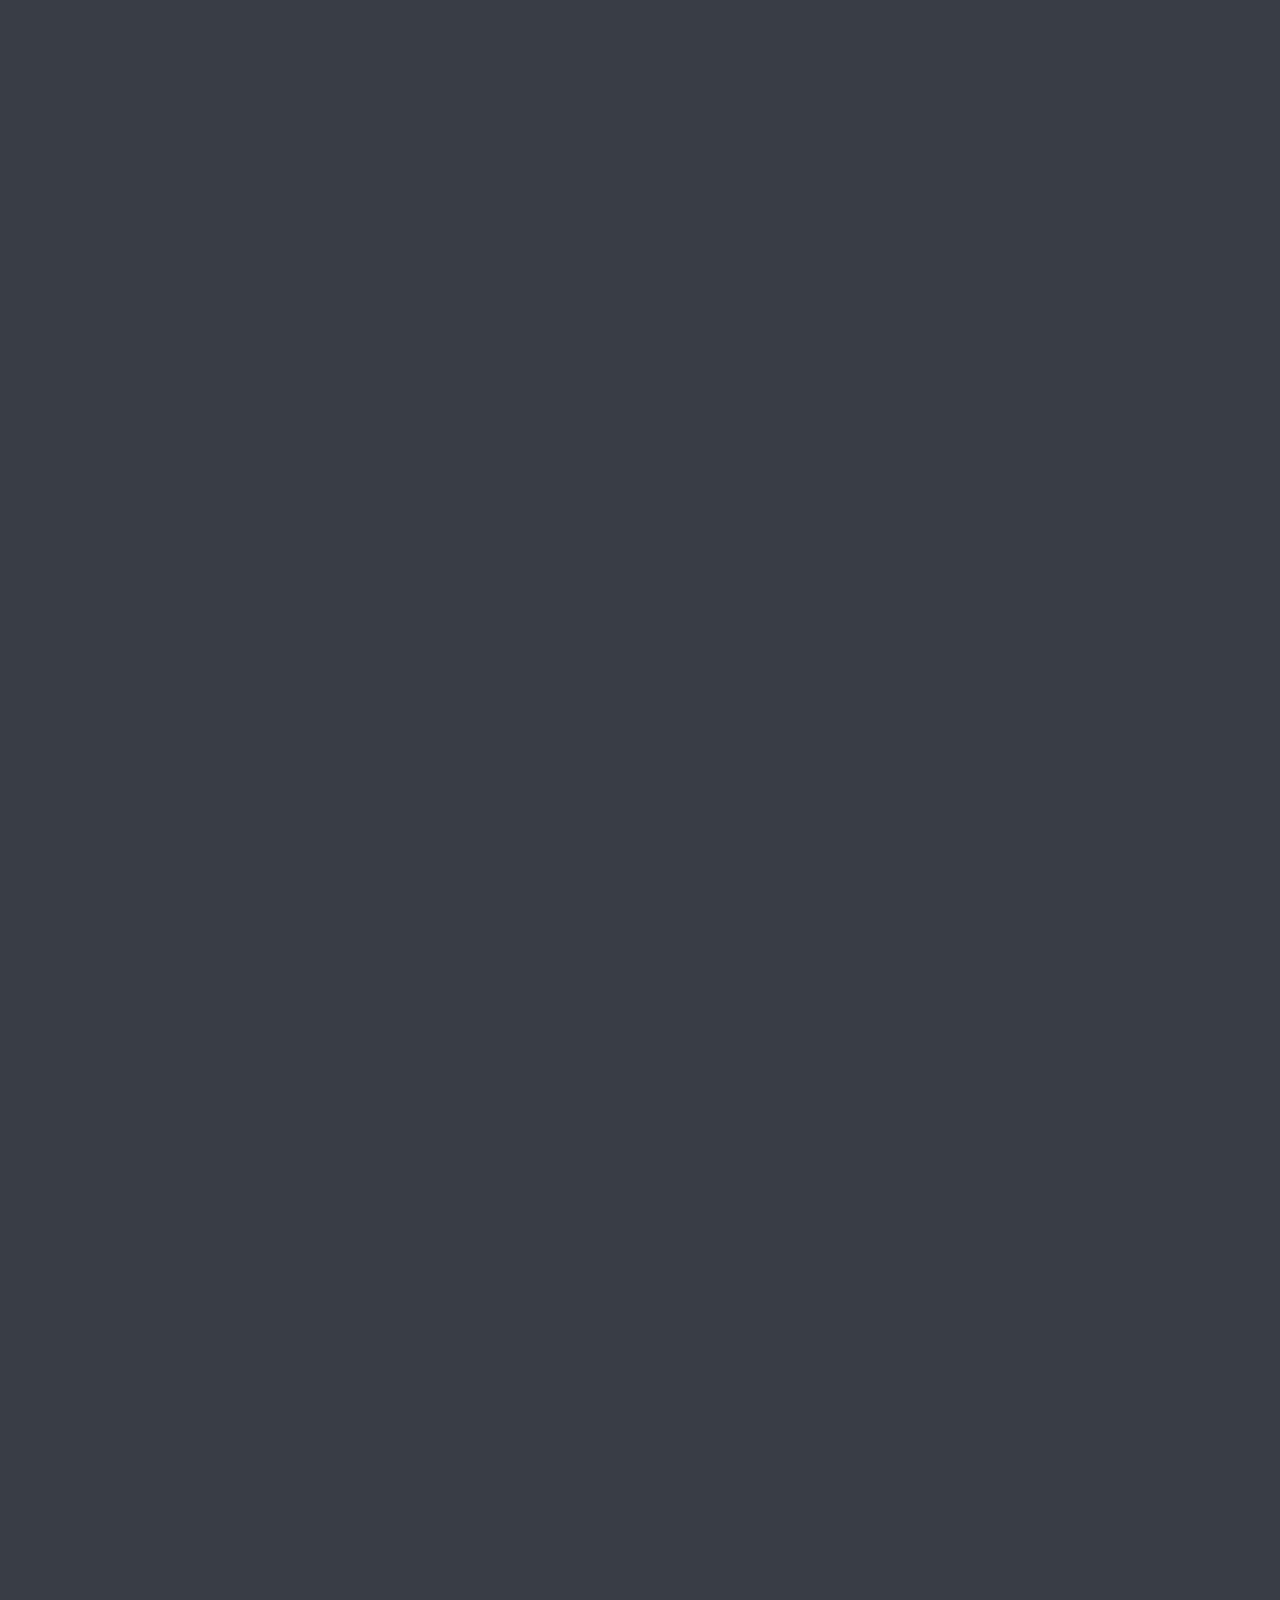
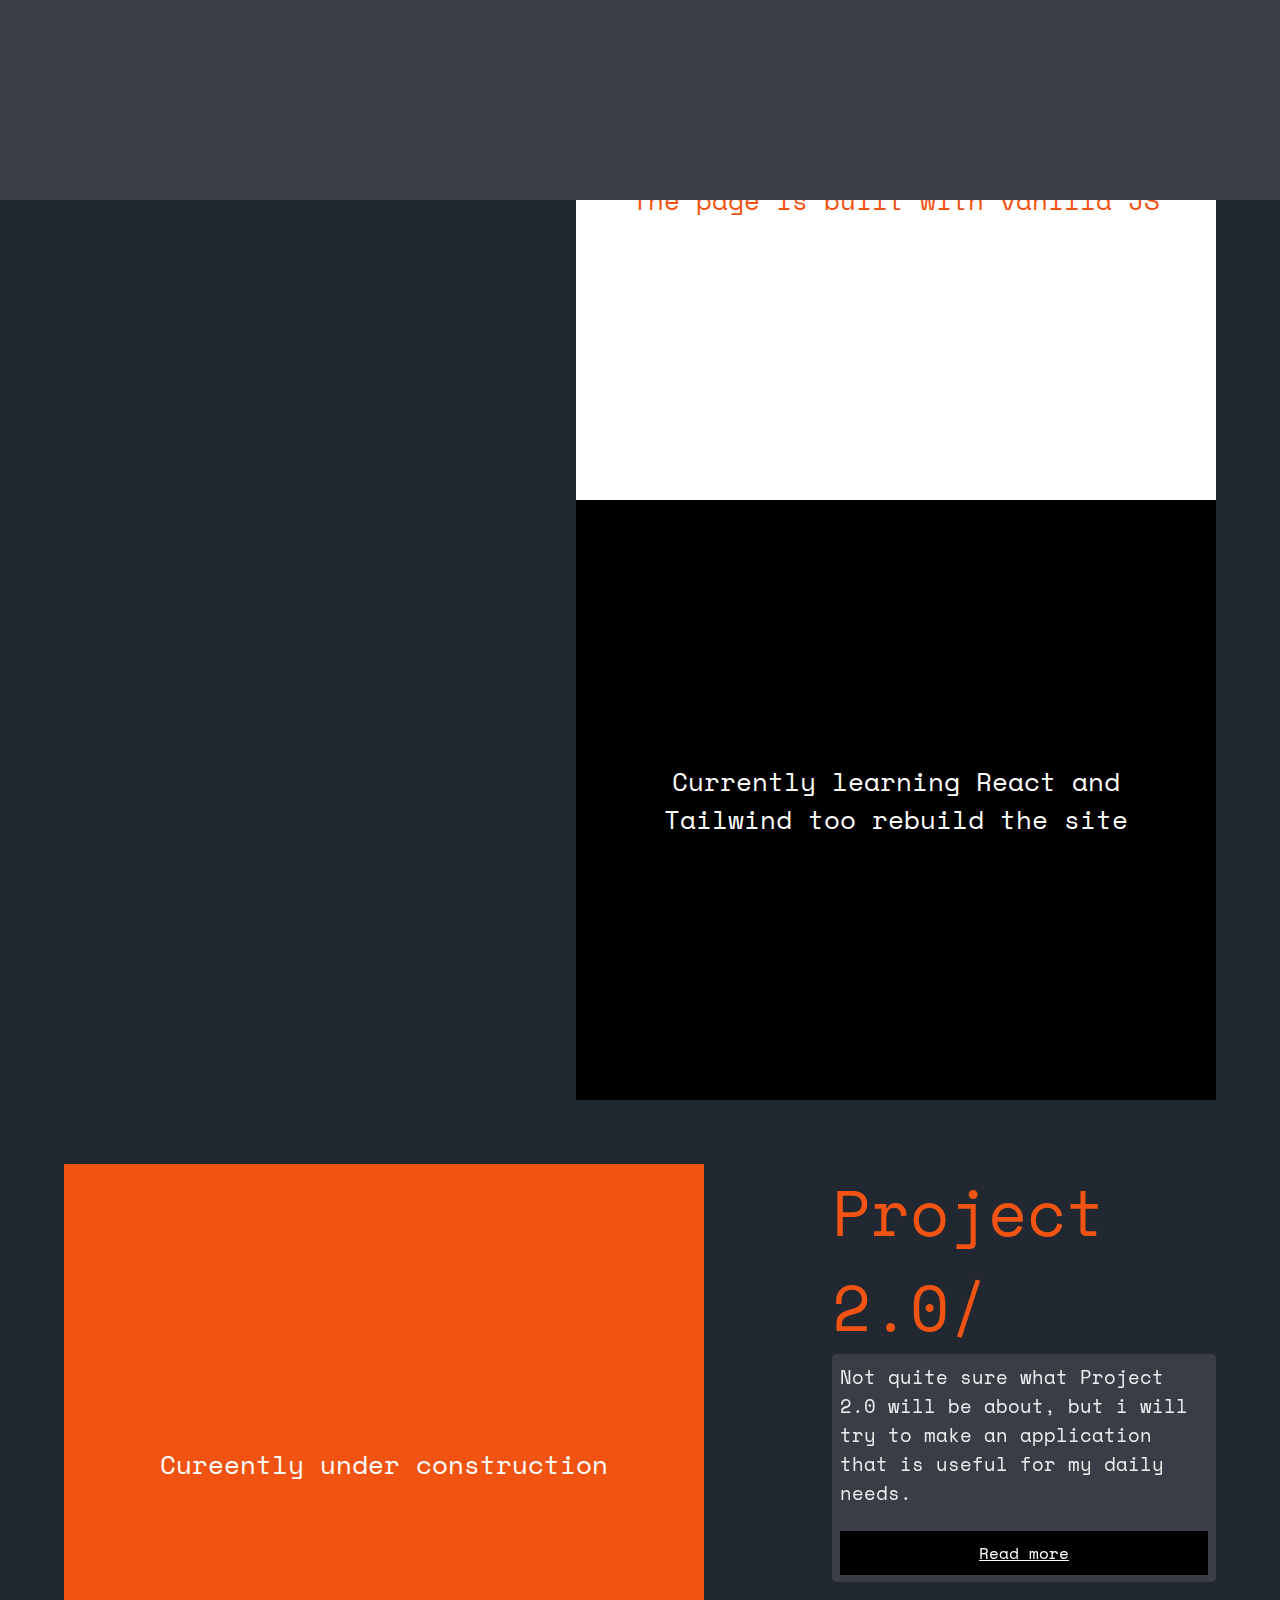
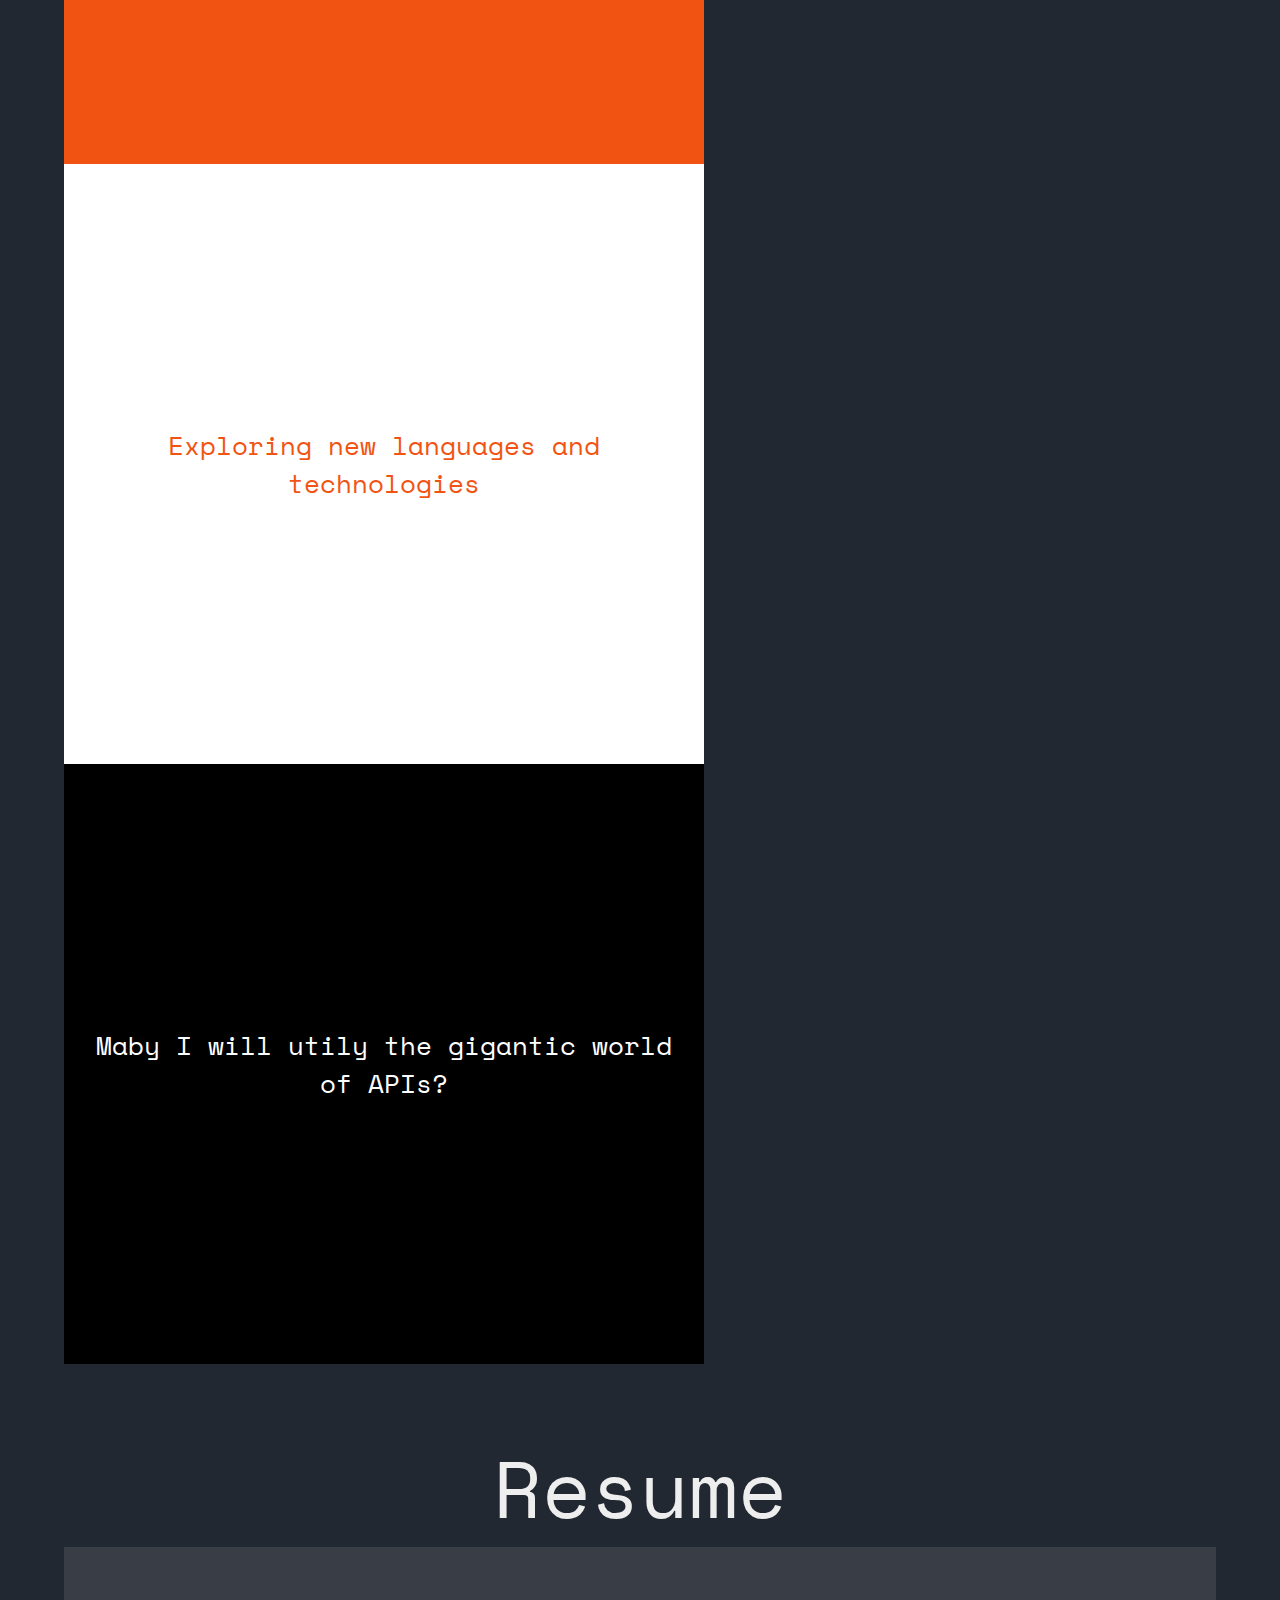
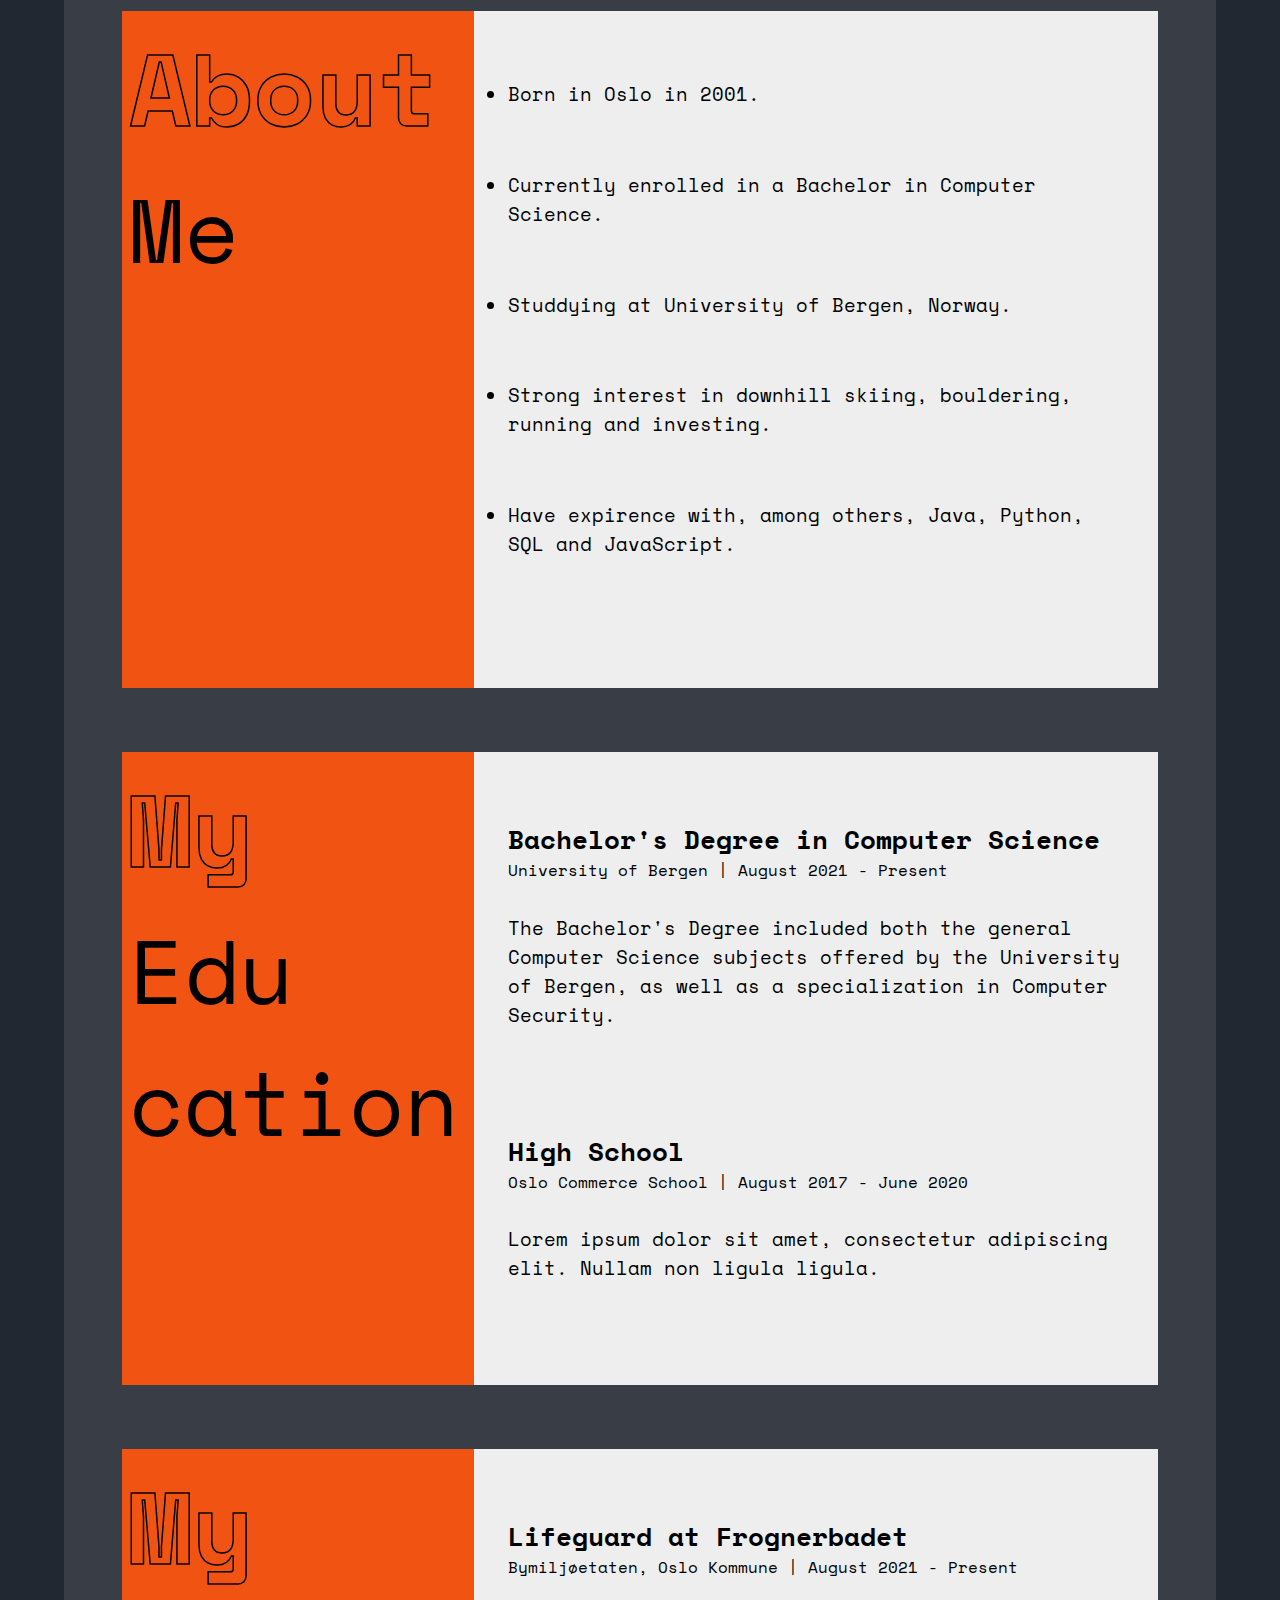
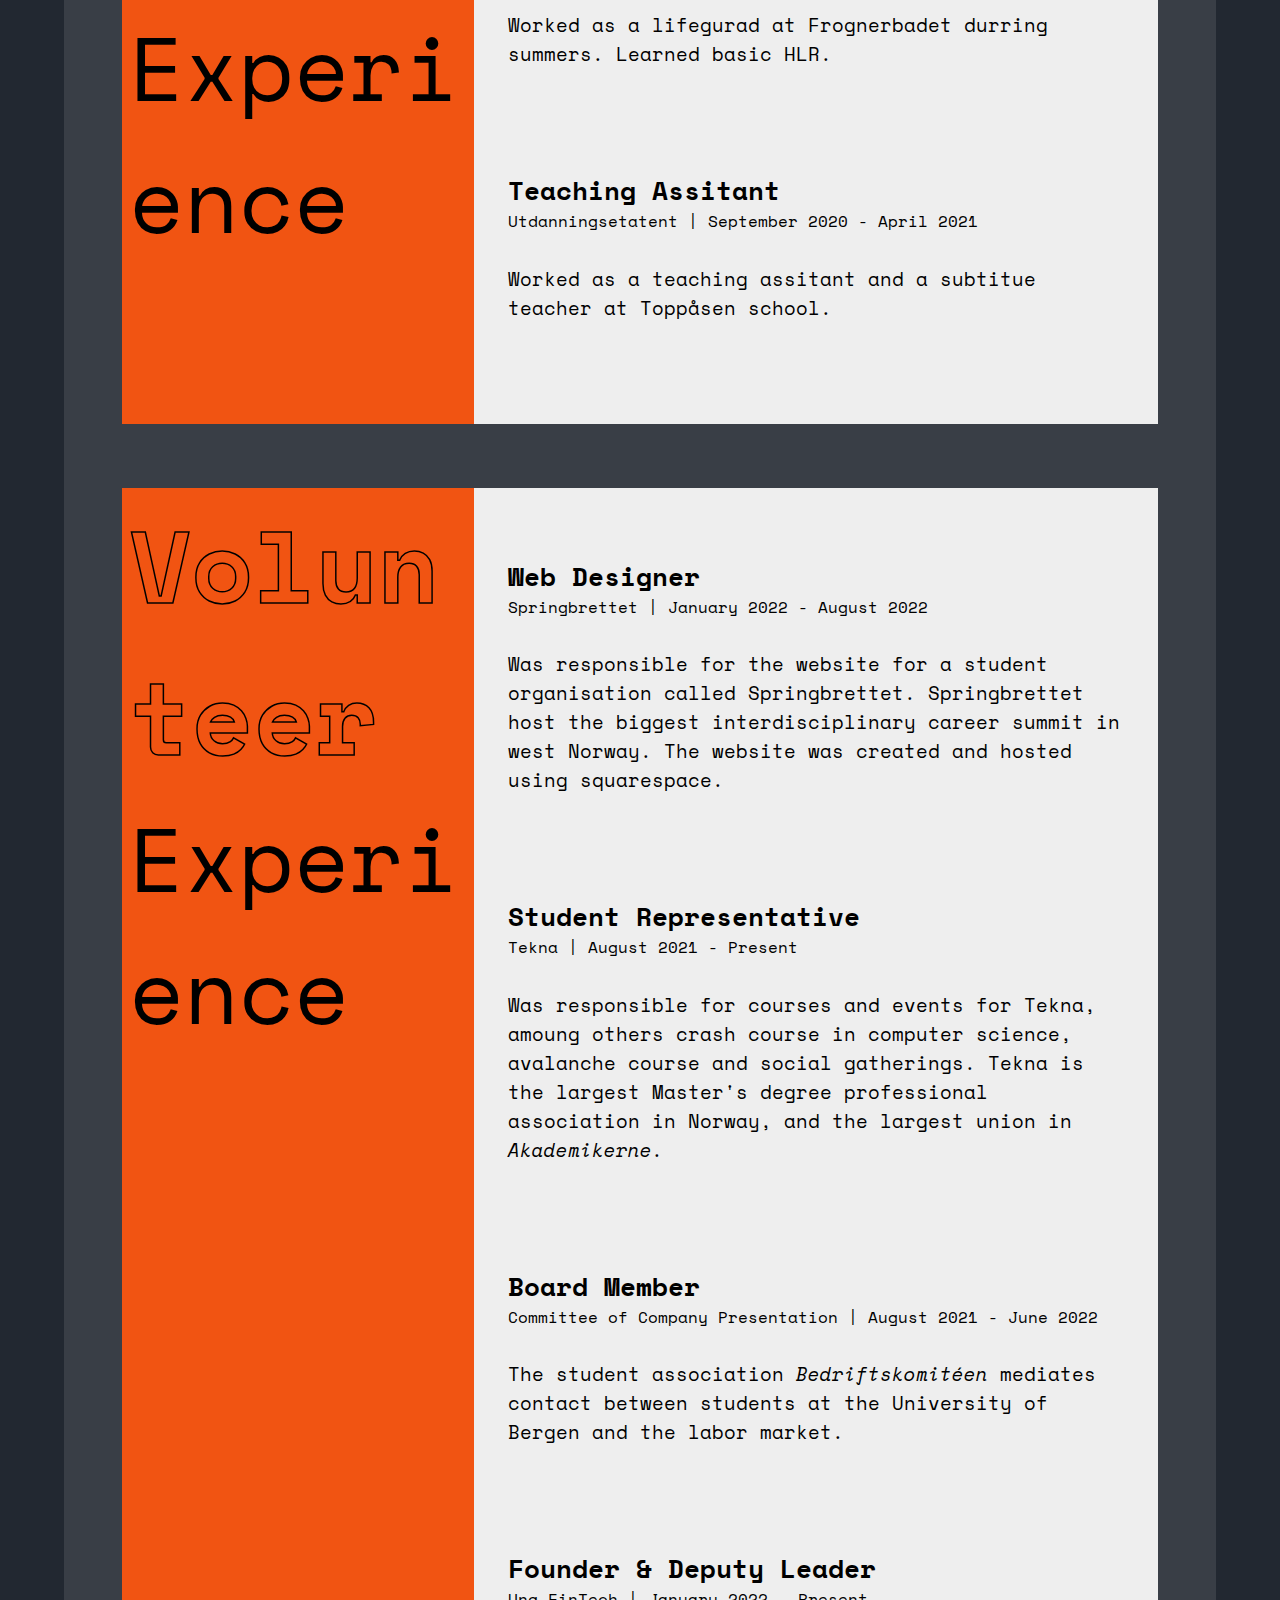
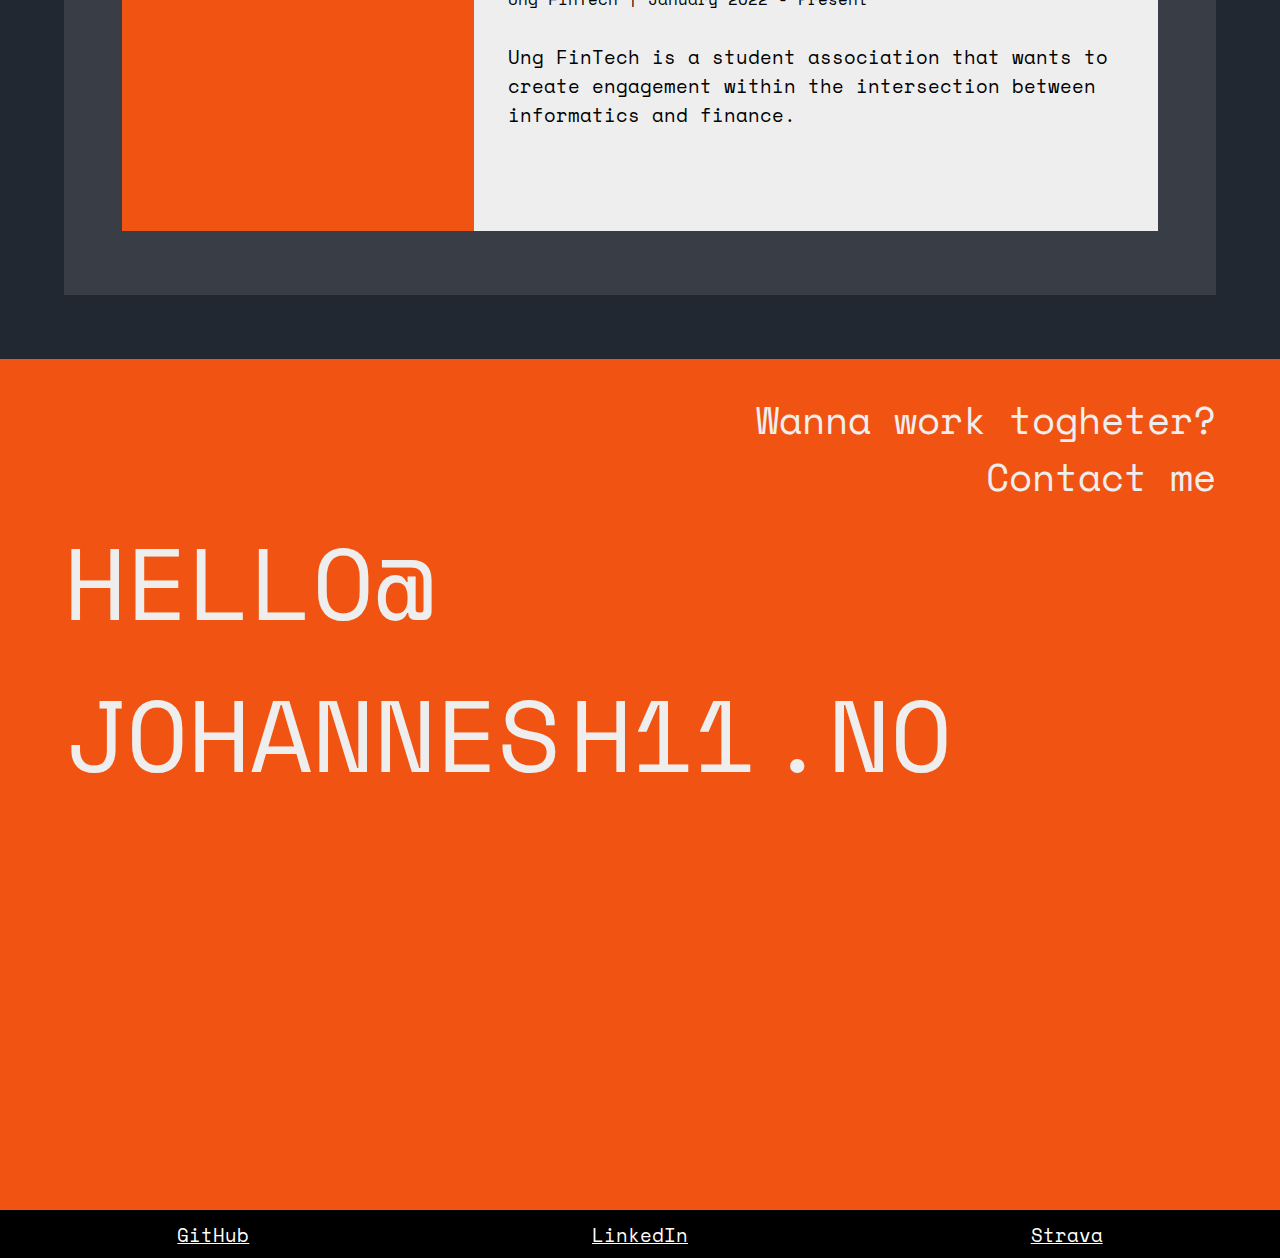
<file: index.html>
<!DOCTYPE html>
<html lang="en">
<head>
    <meta charset="UTF-8">
    <meta http-equiv="X-UA-Compatible" content="IE=edge">
    <meta name="viewport" content="width=device-width, initial-scale=1.0">
    <title>JohannesH11</title>
    <script src="index.js"></script>
    <link rel="stylesheet" href="index.css">
    <link rel="stylesheet" href="variables.css">
    <link rel="stylesheet" href="animation.css">
    <link rel="preconnect" href="https://fonts.googleapis.com">
    <link rel="preconnect" href="https://fonts.gstatic.com" crossorigin>
    <link href="https://fonts.googleapis.com/css2?family=Space+Mono:wght@400;700&display=swap" rel="stylesheet">

</head>
<body>
    <div class="fade is-active"></div>
    <div class="slide"></div>
    <header>
        <div id="name">
            <p>JohannesHelleve</p> 
        </div>
    </header>
    <div class="frontpage">

        <section>
            <h1>Hi,</h1>
            <p>i am</p>
            <h1>Johannes</h1>
        </section>
    </div>
    <div class="project one" id="project_one">
        <div class="container left">
            <section class="sticky">
                <h1>Project 1.0/</h1>
                <div class="description">
                    <p>Project 1.0 is me coding this very page. I wanted to create a website where i could showcase all my projects.</p>
                    </br>
                    <a class="animation" href="./projects/project_one.html" >Read more</a>
                </div>
            </section>
        </div>
        <section class="detail right">
            <div class="square" id="orange">
                <p>This is my first hobby project</p>
            </div>
            <div class="square" id="white">
                <p>The page is built with vanilla JS</p>
            </div>
            <div class="square" id="black">
                <p>Currently learning React and Tailwind too rebuild the site</p>
            </div>
            
        </section>
    </div>
    <div class="project two" id="project_two">
        <div class="container right">
            <section class="sticky">
                <h1>Project 2.0/</h1>
                <div class="description">
                    <p>Not quite sure what Project 2.0 will be about, but i will try to make an application that is useful for my daily needs.</p>
                    </br>
                    <a class="animation" href="./projects/project_two.html" >Read more</a>
                </div>
            </section>
        </div>
        <section class="detail left">
            <div class="square" id="orange">
               <p>Cureently under construction</p>
            </div>
            <div class="square" id="white">
                <p>Exploring new languages and technologies</p>
            </div>
            <div class="square" id="black">
                <p>Maby I will utily the gigantic world of APIs?</p>    
            </div>
        </section>
    </div>
    </div>
    <section id="about">
        <h1>Resume</h1>
        <section id="resume">
            <section class="resumeSection">
                <div class="resumeHeader">
                    <h2 class="bold">About</h2>
                    <h2 class="notBold">Me</h2>
                </div>
                <div class="resumeDescription">
                    <ul>
                        <li>Born in Oslo in 2001.</li>
                        <li>Currently enrolled in a Bachelor in Computer Science.</li>
                        <li>Studdying at University of Bergen, Norway.</li>
                        <li>Strong interest in downhill skiing, bouldering, running and investing.</li>
                        <li>Have expirence with, among others, Java, Python, SQL and JavaScript.</li>
                    </ul>
                </div>
            </section>
            <section class="resumeSection">
                <div class="resumeHeader">
                    <h2 class="bold">My</h2>
                    <h2 class="notBold">Edu<br/>cation</h2>
                </div>
                <div class="resumeDescription">
                    <div class="descriptionContainer">
                        <div class="descriptionDetails">
                            <h3>Bachelor's Degree in Computer Science</h3>
                            <p class="small">University of Bergen | August 2021 - Present</p>
                            <p>The Bachelor's Degree included both the general Computer Science
                                 subjects offered by the University of Bergen, as well as a specialization in Computer Security.
                            </p>
                        </div>
                        <div class="descriptionDetails">
                            <h3>High School</h3>
                            <p class="small">Oslo Commerce School | August 2017 - June 2020</p>
                            <p>Lorem ipsum dolor sit amet, consectetur adipiscing elit. Nullam non ligula ligula.</p>
                        </div>
                    </div>
                </div>
            </section>
            <section class="resumeSection">
                <div class="resumeHeader">
                    <h2 class="bold">My</h2>
                    <h2 class="notBold">Experience</h2>
                </div>
                <div class="resumeDescription">
                    <div class="descriptionContainer">
                        <div class="descriptionDetails">
                            <h3>Lifeguard at Frognerbadet</h3>
                            <p class="small">Bymiljøetaten, Oslo Kommune | August 2021 - Present</p>
                            <p>Worked as a lifegurad at Frognerbadet durring summers. Learned basic HLR.
                            </p>
                        </div>
                        <div class="descriptionDetails">
                            <h3>Teaching Assitant</h3>
                            <p class="small">Utdanningsetatent | September 2020 - April 2021</p>
                            <p>Worked as a teaching assitant and a subtitue teacher at Toppåsen school.</p>
                        </div>
                    </div>
                </div>
            </section>
            <section class="resumeSection">
                <div class="resumeHeader">
                    <h2 class="bold">Volunteer</h2>
                    <h2 class="notBold">Experience</h2>
                </div>
                <div class="resumeDescription">
                    <div class="descriptionContainer">
                        <div class="descriptionDetails">
                            <h3>Web Designer</h3>
                            <p class="small">Springbrettet | January 2022 - August 2022</p>
                            <p>Was responsible for the website for a student organisation called Springbrettet.
                                 Springbrettet host the biggest interdisciplinary career summit in west Norway.
                                 The website was created and hosted using squarespace.
                            </p>
                        </div>
                        <div class="descriptionDetails">
                            <h3>Student Representative</h3>
                            <p class="small">Tekna | August 2021 - Present</p>
                            <p>Was responsible for courses and events for Tekna,
                                 amoung others crash course in computer science, avalanche course and social gatherings.
                                  Tekna is the largest Master's degree professional association in Norway, 
                                 and the largest union in <i>Akademikerne.</i></p>
                        </div>
                        <div class="descriptionDetails">
                            <h3>Board Member</h3>
                            <p class="small">Committee of Company Presentation | August 2021 - June 2022</p>
                            <p>The student association <i>Bedriftskomitéen</i> mediates contact between students at the University of Bergen and the labor market.</p>
                        </div>  
                        <div class="descriptionDetails">
                            <h3>Founder & Deputy Leader</h3>
                            <p class="small">Ung FinTech | January 2022 - Present</p>
                            <p>Ung FinTech is a student association that wants to create engagement within the intersection between informatics and finance.</p>
                        </div> 
                    </div>
                </div>
            </section>
        </section>
    </section>
    <footer>
        <h2>Wanna work togheter? <br/>Contact me</h2>
        <section id="mail">
            <div class="mail-line" id="first"><h1>HELLO@</h1></div>
            <div class="mail-line" id="second"><h1>JOHANNES</h1></div>
            <div class="mail-line" id="third"><h1>H11</h1></div>
            <div class="mail-line" id="fourth"><h1>.NO</h1></div>
        </section>
        <section id="logos">
            <ul>
                <a target="_blank" href="https://github.com/JohannesHelleve"><li>GitHub</li></a>
                <a target="_blank" href="https://www.linkedin.com/in/johannes-helleve-420739225/"><li>LinkedIn</li></a>
                <a target="_blank" href="https://www.strava.com/athletes/77287900"><li>Strava</li></a>
            </ul>
        </section>
    </footer>
</body>
</html>
</file>
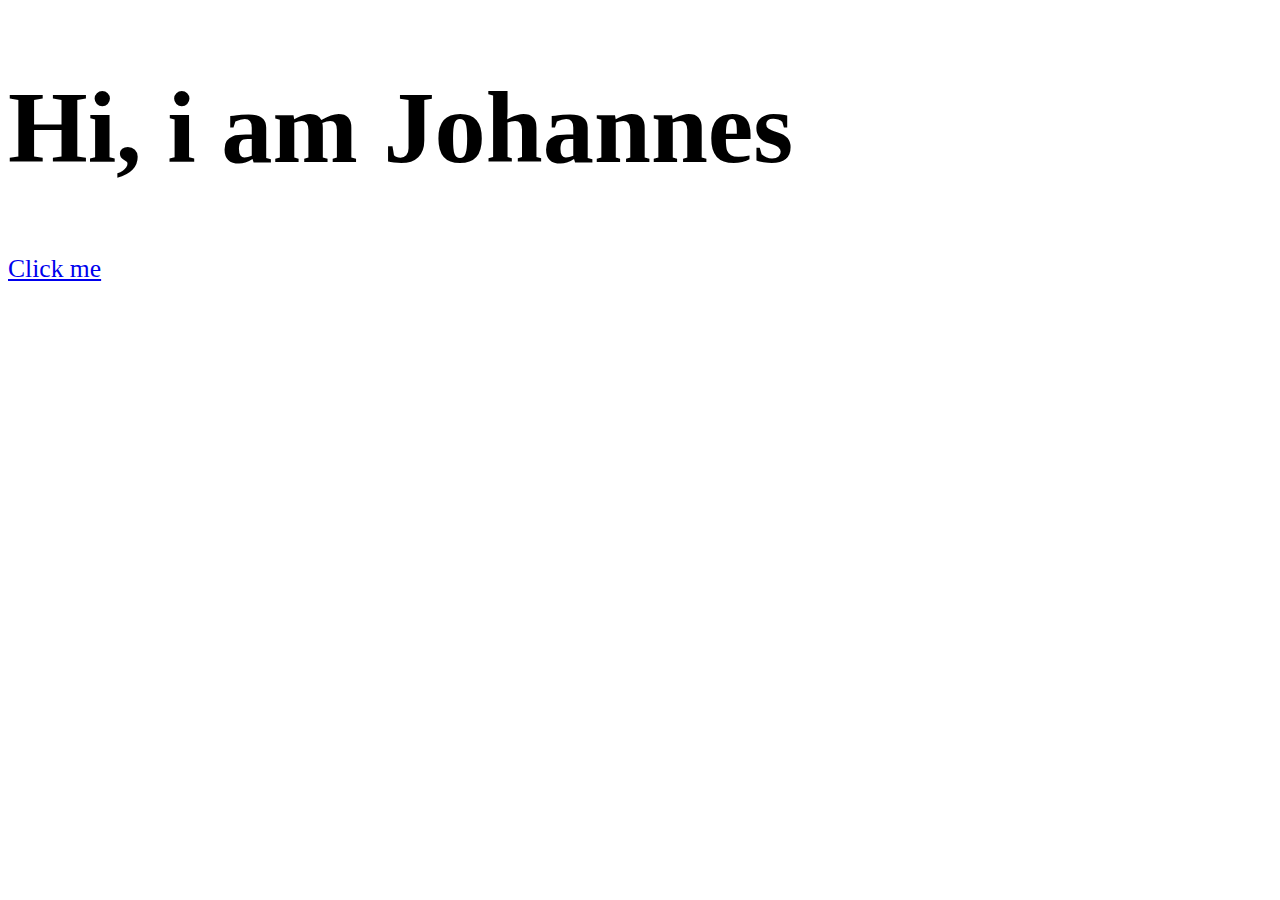
<file: projects/project_three.html>
<!DOCTYPE html>
<html lang="en">
<head>
    <meta charset="UTF-8">
    <meta http-equiv="X-UA-Compatible" content="IE=edge">
    <meta name="viewport" content="width=device-width, initial-scale=1.0">
    <title>Document</title>
    <script src="project.js"></script>
    <link rel="stylesheet" href="../animation.css">
    <link rel="stylesheet" href="project.css">

</head>
<body>
    <div class="fade is-active"></div>
    <div class="frontpage">
        <h1>Hi, i am Johannes</h1>
    </div>
    <a href="../index.html#project_three">Click me</a>
</body>
</html>
</file>
<file: index.css>
*{
    padding: 0;
    margin: 0;
    box-sizing: border-box;
    font-family: 'Space Mono', monospace;

}
body{
    background-color: var(--black);
    font-family: ;
}
.frontpage{
    position: relative;
    width: 100%;
    height: 100vh;
}
body {
    overflow-y: scroll;
    scrollbar-width: none; /* Firefox */
    -ms-overflow-style: none;  /* Internet Explorer 10+ */
}
body::-webkit-scrollbar { /* WebKit */
    width: 0;
    height: 0;
}
.frontpage section{
    left: 5%;
    top: 30vh;
    position: absolute;
    color: var(--bone);
}
.frontpage section h1{
    font-size: 7vw;
    font-weight: 400;
}
.frontpage p{
    font-size: 2vw;
    font-weight: 700;
}

.detail{
    background-color: var(--bone);
    height: 99.9999%;
    width: 50%;
    position: absolute;
}
.sticky{
    position: sticky;
    top: 12.5%;
}
.sticky h1{
    position: relative;
    color: var(--orange);
    font-size: 5vw;
    font-weight: 400;
}
.project{
    height: 200vh;
    position: relative;
    margin-bottom: 5%;
}

.description{
    position: relative;
    background-color: var(--grey);
    padding: 2%;
    border-radius: 5px;
}
.container{
    position: absolute;
    width: 30%;
    top: 0;
    height: 200vh;
}

.right{
    right: 5%;
}
.left{
    left: 5%;
}
.description h1{
    color: var(--orange);
    font-weight: 700;
}
.description p{
    color: var(--bone);
}

#resume{
    width: 90%;
    margin: 0 auto 5%;
    padding: 5% 0;
    background-color: var(--grey);
    position: relative;
    display: flex;
    flex-direction: column;
    gap: 4rem;
    z-index: 101;
}
#about h1{
    width: fit-content;
    margin: 0 auto;
    position: relative;
    font-size: 5em;
    color: var(--bone);
    font-weight: 400;
}
.resumeSection{
    width: 90%;
    margin: 0 auto;
    position: relative;
    background-color: var(--bone);
    display: flex;
}
.resumeDescription{
    width: 66%;
    display: flex;
    flex-direction: column;
}
.resumeDescription ul{
    position: relative;
    margin: 10% 5%;
}
.resumeDescription ul li{
    margin-bottom: 10%;
}
.bold{
    color: var(--orange);
    -webkit-text-stroke: 1.5px black;
    font-weight: 700;
    font-size: 8vw;
    margin: 0% 2%;
    overflow-wrap: break-word;
}
.notBold{
    margin: 0% 2%;
    color: black;
    font-weight: 400;
    font-size: 7vw;
    overflow-wrap: break-word;
}
.resumeHeader{
    width: 34%;
    background-color: var(--orange);
}

.descriptionDetails{
    margin: 0% 5% 15%;
}
.descriptionDetails h3{
    font-size: 2vw;
}
.descriptionDetails p{
    margin-bottom: 5%;
}
.descriptionContainer{
    margin-top: 10%;
}
footer{
    background-color: var(--orange);
    width: 100%;
    height: 100vh;
    position: absolute;
    display: block;
}
#mail{
    margin: 0 auto;
    width: 90vw;
    top: 100vh;
}

#mail h1{
    font-size: 7em;
    color: var(--bone);
    font-weight: 400;
    margin: 0;
    position: relative;
}


footer h2{
    font-size: 3vw;
    color: var(--bone);
    font-weight: 400;
    position: relative;
    text-align: right;
    margin-right: 5vw ;
    color: var(--bone);
    margin-top: 2.5%;
}
#logos{
    bottom: 0%;
    position: absolute;
    width: 100%;
}
#logos ul{
    display: flex;
    flex-direction: row;
    justify-content: space-evenly;
    align-items: stretch;
    list-style: none;
}

#logos a{
    border-bottom:1px solid white;
    font-size: 2vw;
    color: white;
    background-color: black;
    padding: 0.75% 0%;
    width: 100%;
    display: flex;
    justify-content: center;
}
#logos a:hover{
    color: black;
    background-color: white;    
}


  #name{
      z-index: 100;
      color: white;
      mix-blend-mode: difference;
      position: fixed;
      margin-left: 5% ;
      margin-top: 2.5%;
  }
.description a{
    background-color: black;
    color: white;
    display: block;
    text-align: center;
    padding: 10px;
}
.description a:hover{
    background-color: white;
    color: black;
}
#first{
    

}
#second{
    display: inline-block;
}
#third{
    display: inline-block;
}
#fourth{
    display: inline-block;
}
p{
    font-size: 1.5vw;
}
.small{
    font-size: 1.25vw;
}
#name p{
    font-size: 3vw;
}
li{
    font-size: 1.5vw;
}
.square{
    height: 33.3333333333333333333333333333%;
    display: flex;
    justify-content: center;
    align-items: center;
    padding: 5%;
    font-weight: 400;
    font-size: 3vw;
    }
.square p{
    font-size: 2vw;
    text-align: center;
}
#orange{
    background-color: var(--orange);
    color: white;
}
#black{
    background-color: black;
    color: white;
}
#white{
    background-color: white;
    color: var(--orange);
}

  
@media only screen and (max-width: 849px){
    #resume{
        width: 100%;
        margin-bottom: 50%;
    }
    .resumeDescription ul{
        margin-left: 15%;
    }
    .resumeHeader h2{
        font-size: 3em;
    }
   .small{
    font-size: 3vw;
   }
   .descriptionDetails h3{
    font-size: 5vw;
   }
   p{
    font-size: 3.5vw;
   }
   li{
    font-size: 3.5vw;
   }
   #name p{
    font-size: 8vw;
   }
    .descriptionContainer{
        margin-top: 2.5%;
    }
    .bold{
        -webkit-text-stroke: 1px black;
    }
    #logos li{
        font-size: 5vw;
    }
    .detail{
        width: 42.5%;
    }
    .container{
        width: 42.5%;
    }
    .project{
        height: 100vh;
        margin-bottom: 20%;
    }
    #name{
        width: 100%;
        text-align: center;
        margin: 0;
        padding: 0;
        margin-top: 5%;
    }
    .square p{
        font-size: 3.5vw;
    }
    .container{
        height: 100vh;
    }
    #mail h1{
        font-size: 17vw;
    }
    footer h2{
        top: 10vh;
        font-size: 5vw;
    }
    #logos ul{
        flex-direction: column;
    }
    #second{
        display: block;
    }
    #mail{
        margin-top: 15vh;
    }
    #logos a{
        font-size: 5vw;
    }
    .sticky{
        top: 7.5%;
    }
    .sticky h1{
        font-size: 9vw;
    }
    .frontpage section{
        top: 50vh;
    }
    .frontpage section h1{
        font-size: 15vw;
    }
    .frontpage p{
        font-size: 8vw;
    }
}
@media (min-width: 1250px){
    #mail h1{
        font-size:8vw;
    }
}
</file>
<file: variables.css>
@import url('https://fonts.googleapis.com/css2?family=Space+Mono:wght@400;700&display=swap');

:root{
    --black: #222831;
    --grey: #393E46;
    --teal: #00ADB5;
    --bone: #EEEEEE;
    --orange: #F15412;
    --blue: #1363DF;
    font-family: 'Space Mono', monospace;;
}
</file>
<file: animation.css>
.fade{
    position: fixed;
    top: 0;
    bottom: 0;
    right: 0;
    left: 0;
    z-index: 101;
    opacity: 0;
    background-color: var(--grey);
    transition: 1s ease-out;
    pointer-events: none;
}
  
.fade.is-active {
    opacity: 1;
    pointer-events: all;
  }

.slide{
    position: fixed;
    top: 100%;
    left: 0;
    width: 100%;
    height: 100%;
    z-index: 101;
    background-color: var(--grey);
    transition: 0.65s ease-out;
}
.slide.is-active{
    top: 0;
}
</file>
<file: projects/project.css>
body{
    background-color: var(--bone);
}
h1{
    color: var(--black);
    font-size: 8vw;
}
a{
    font-size: 2vw;
}
#goback{
    display: flex;
    top: 50%;
    flex-direction: column;
    align-items: center;
}
</file>
